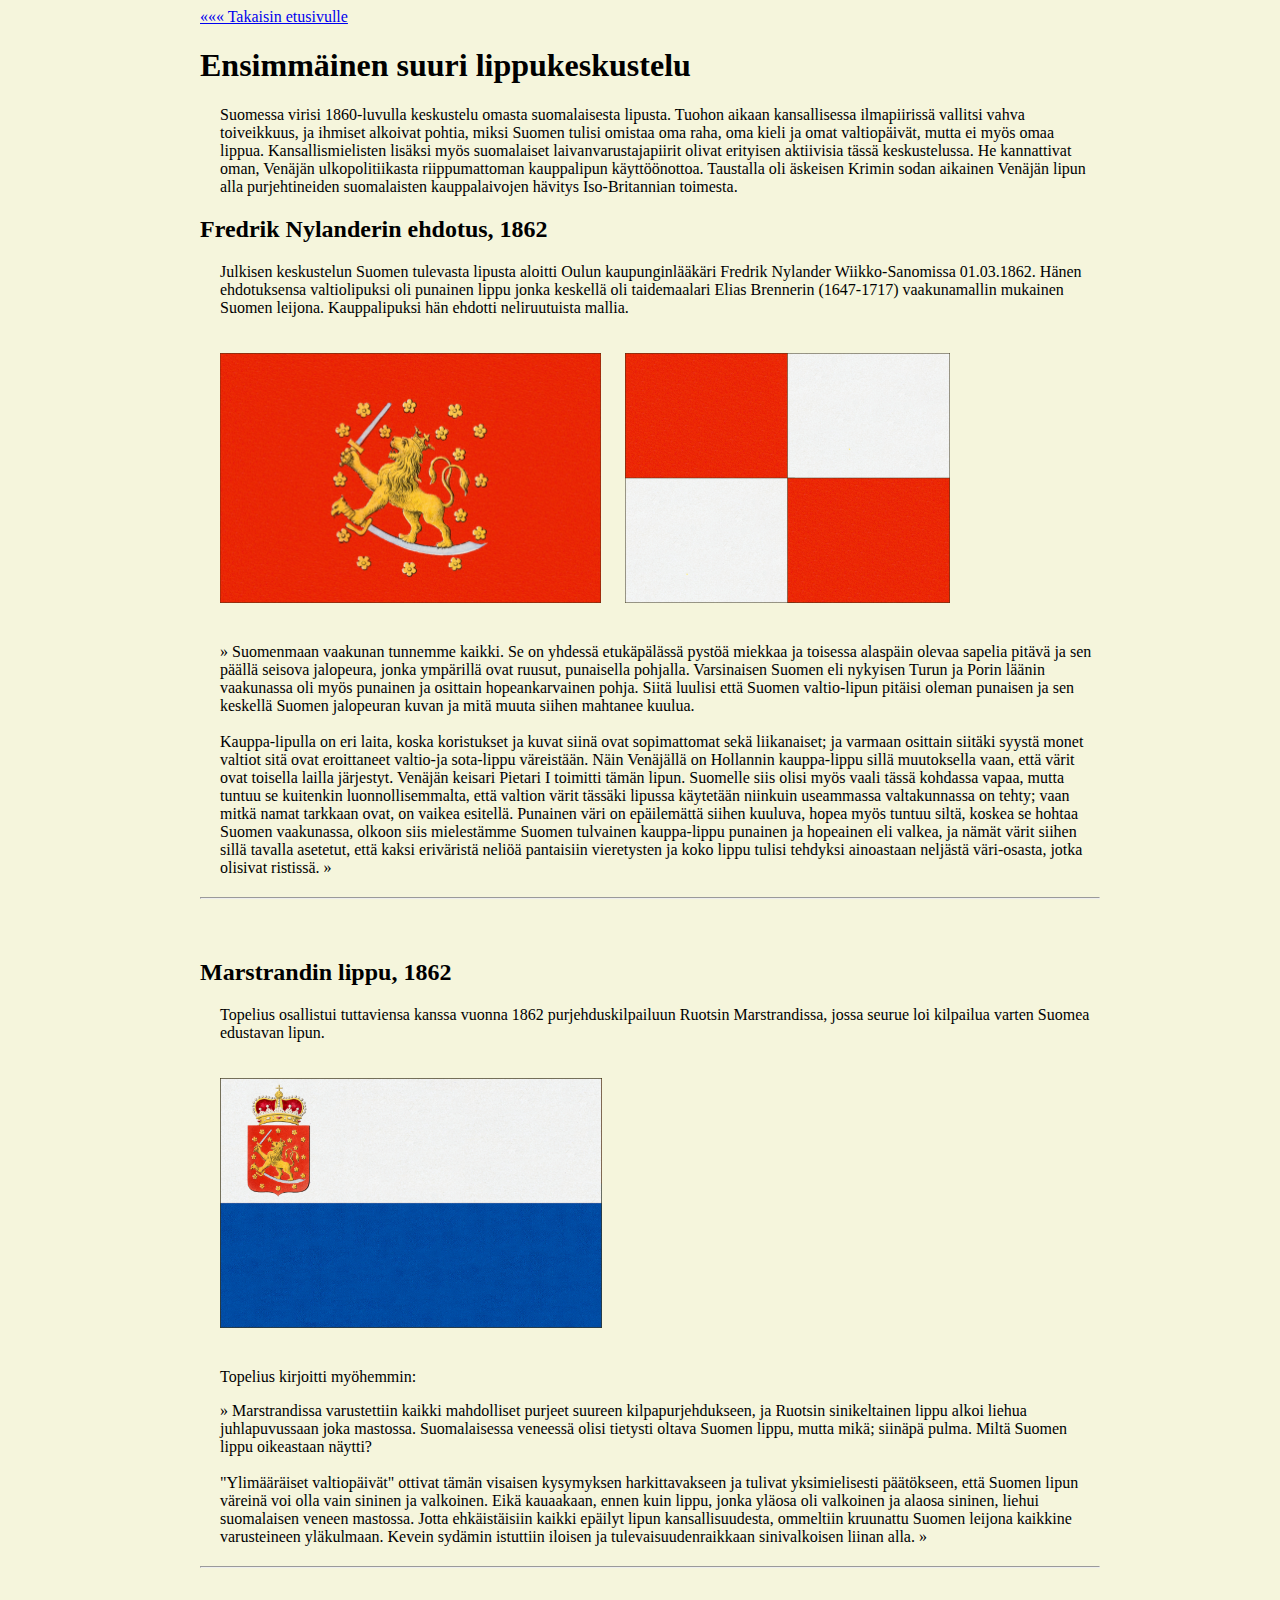
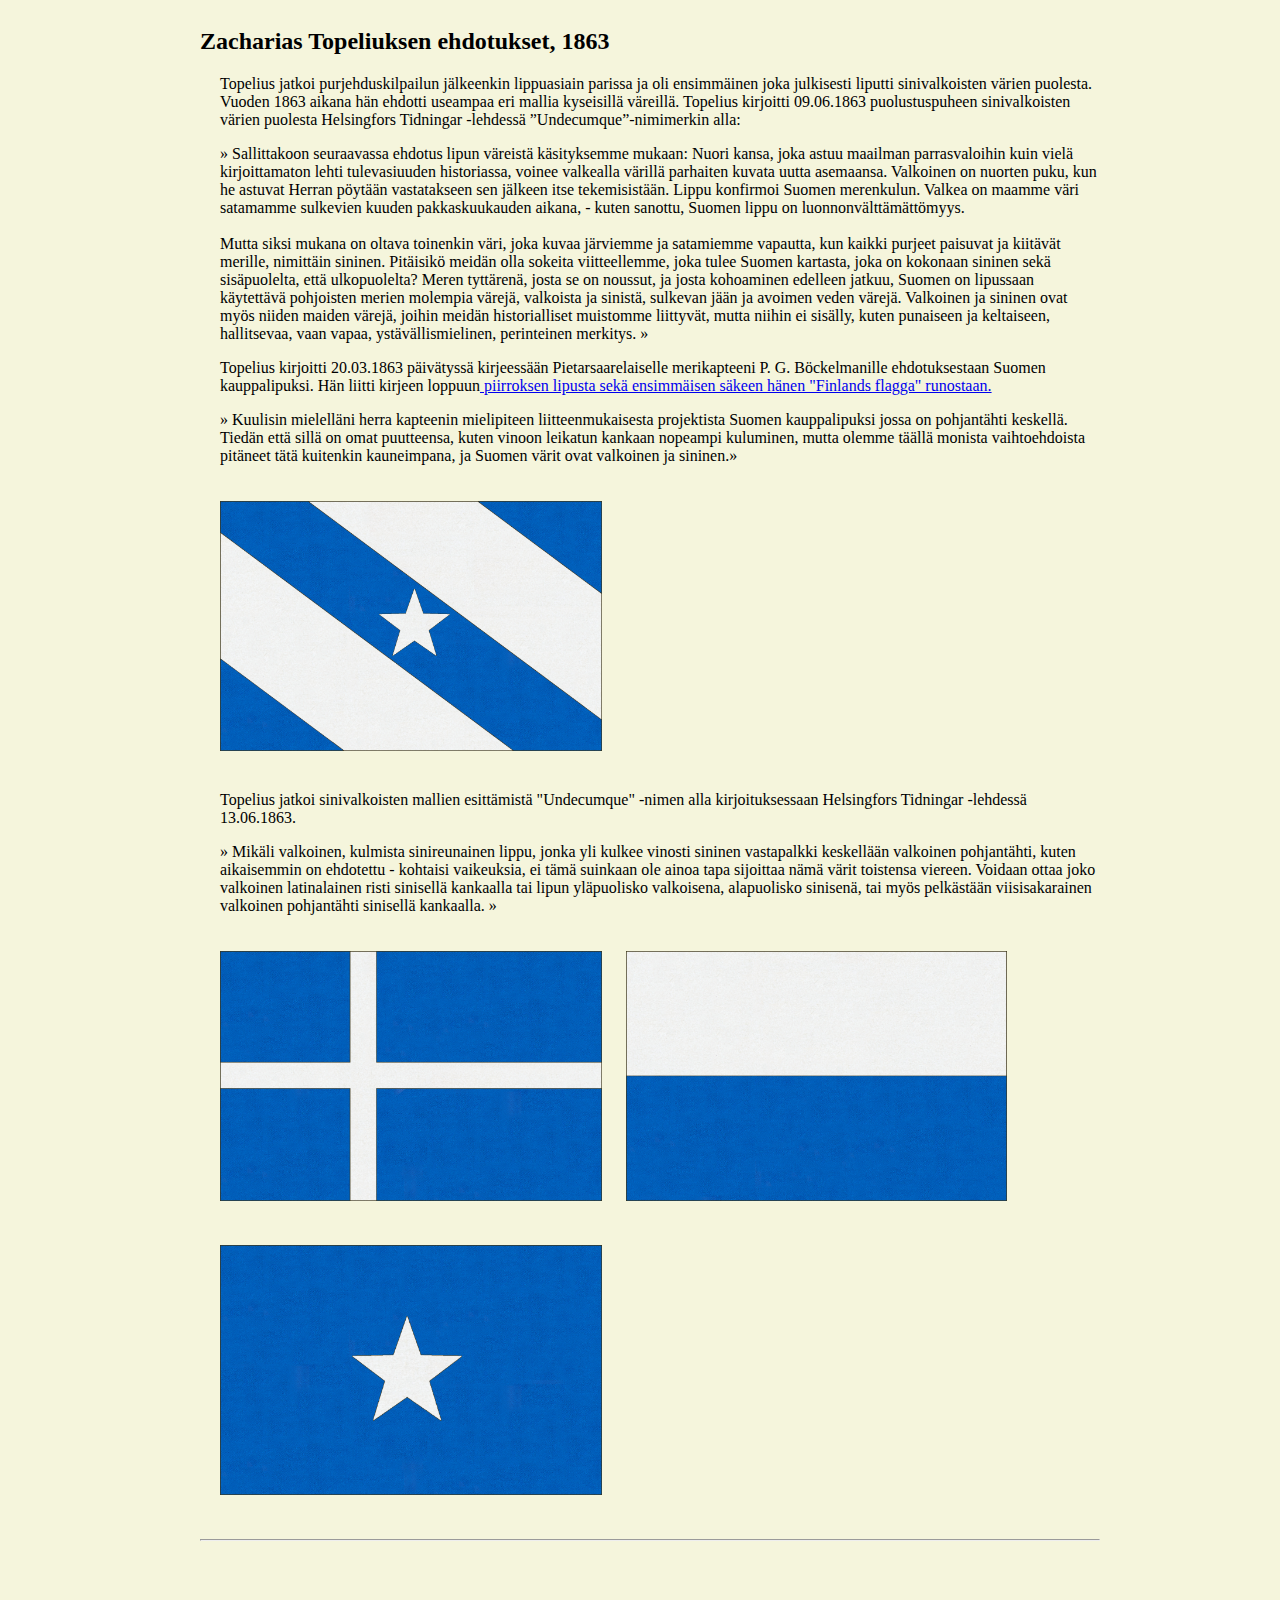
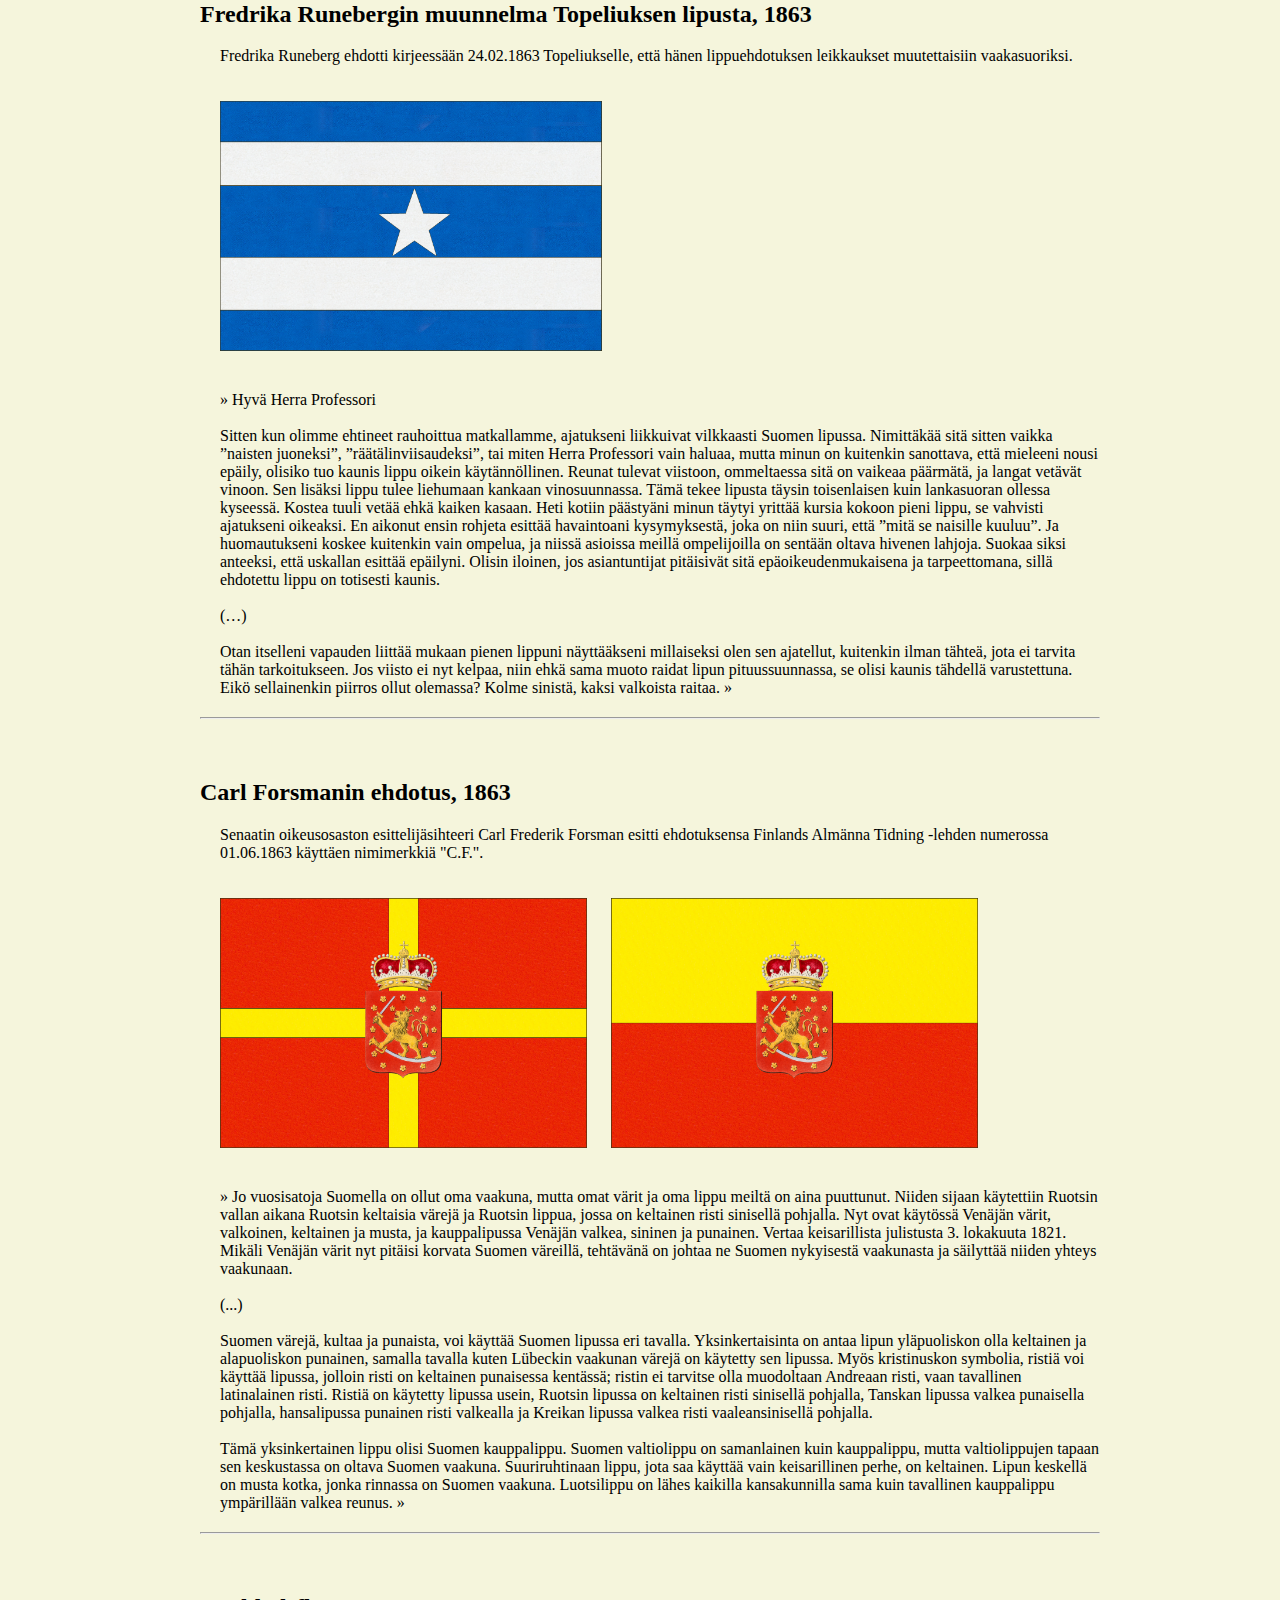
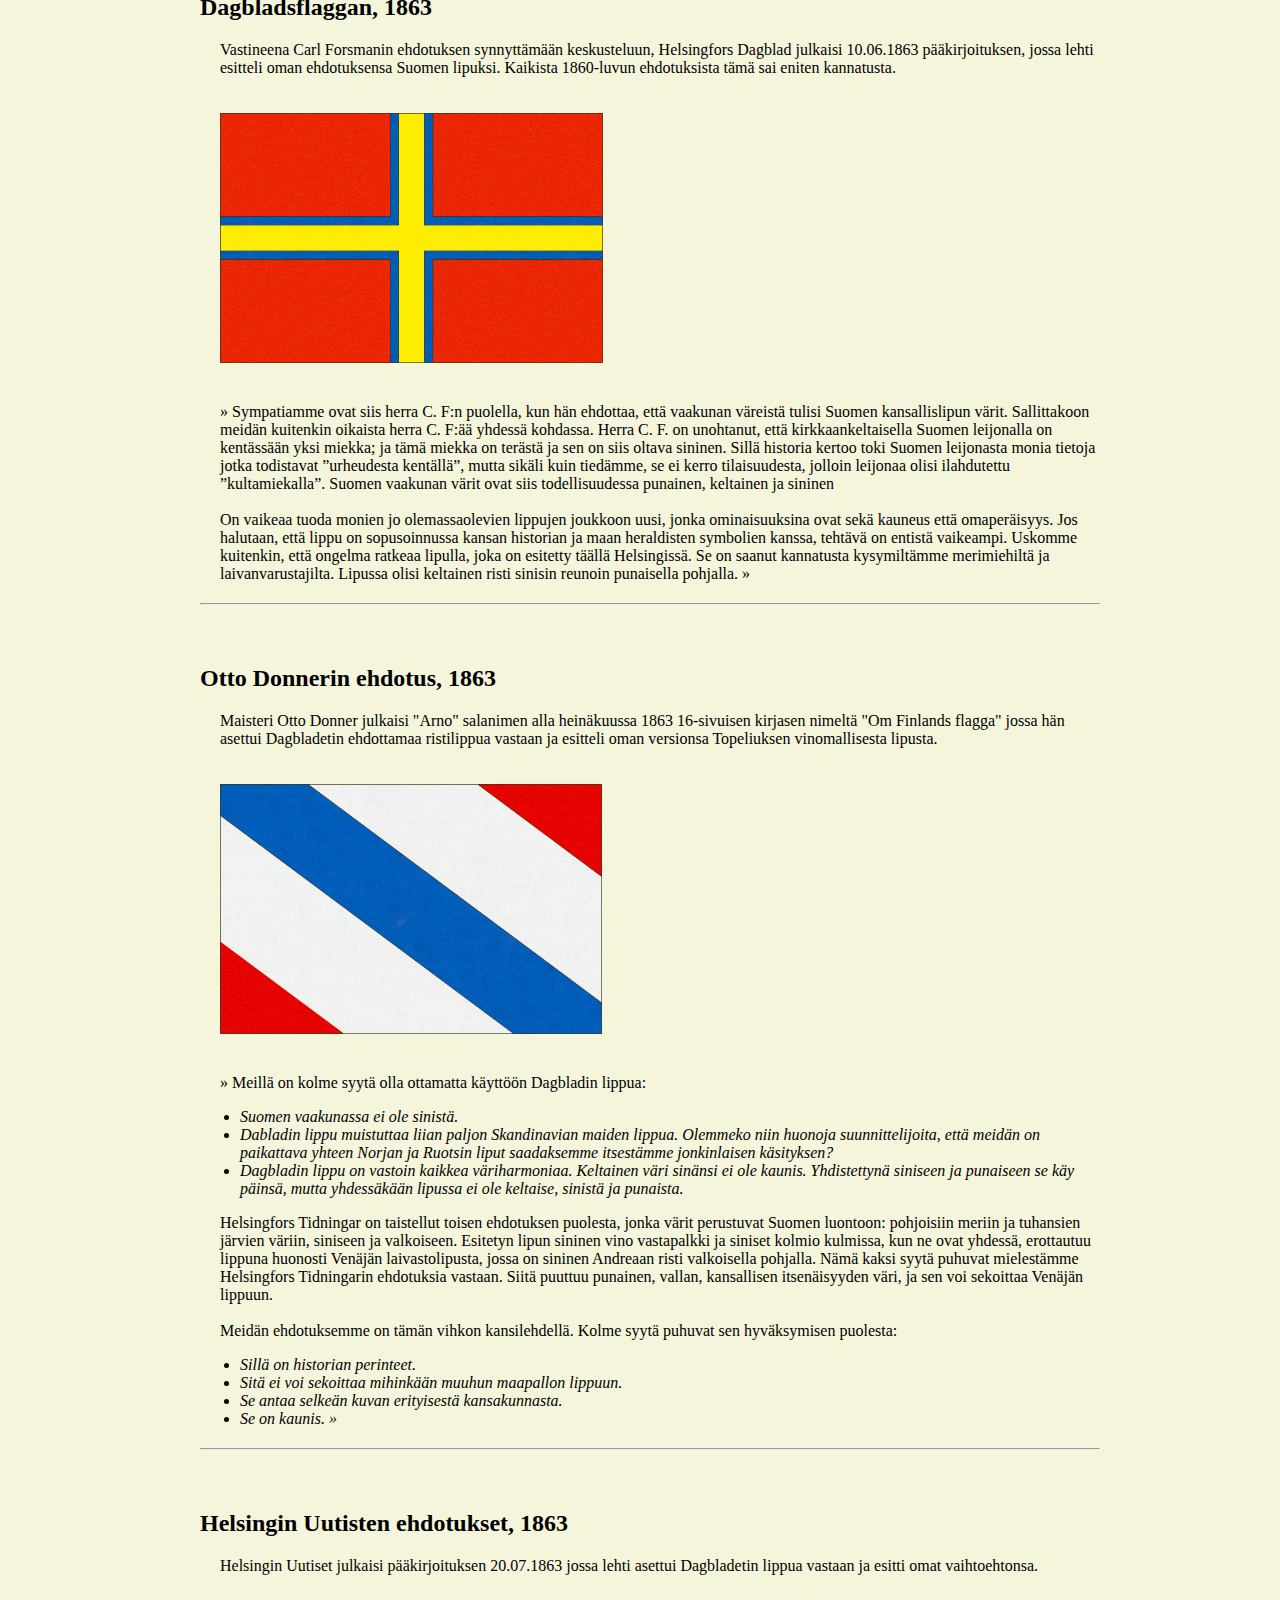
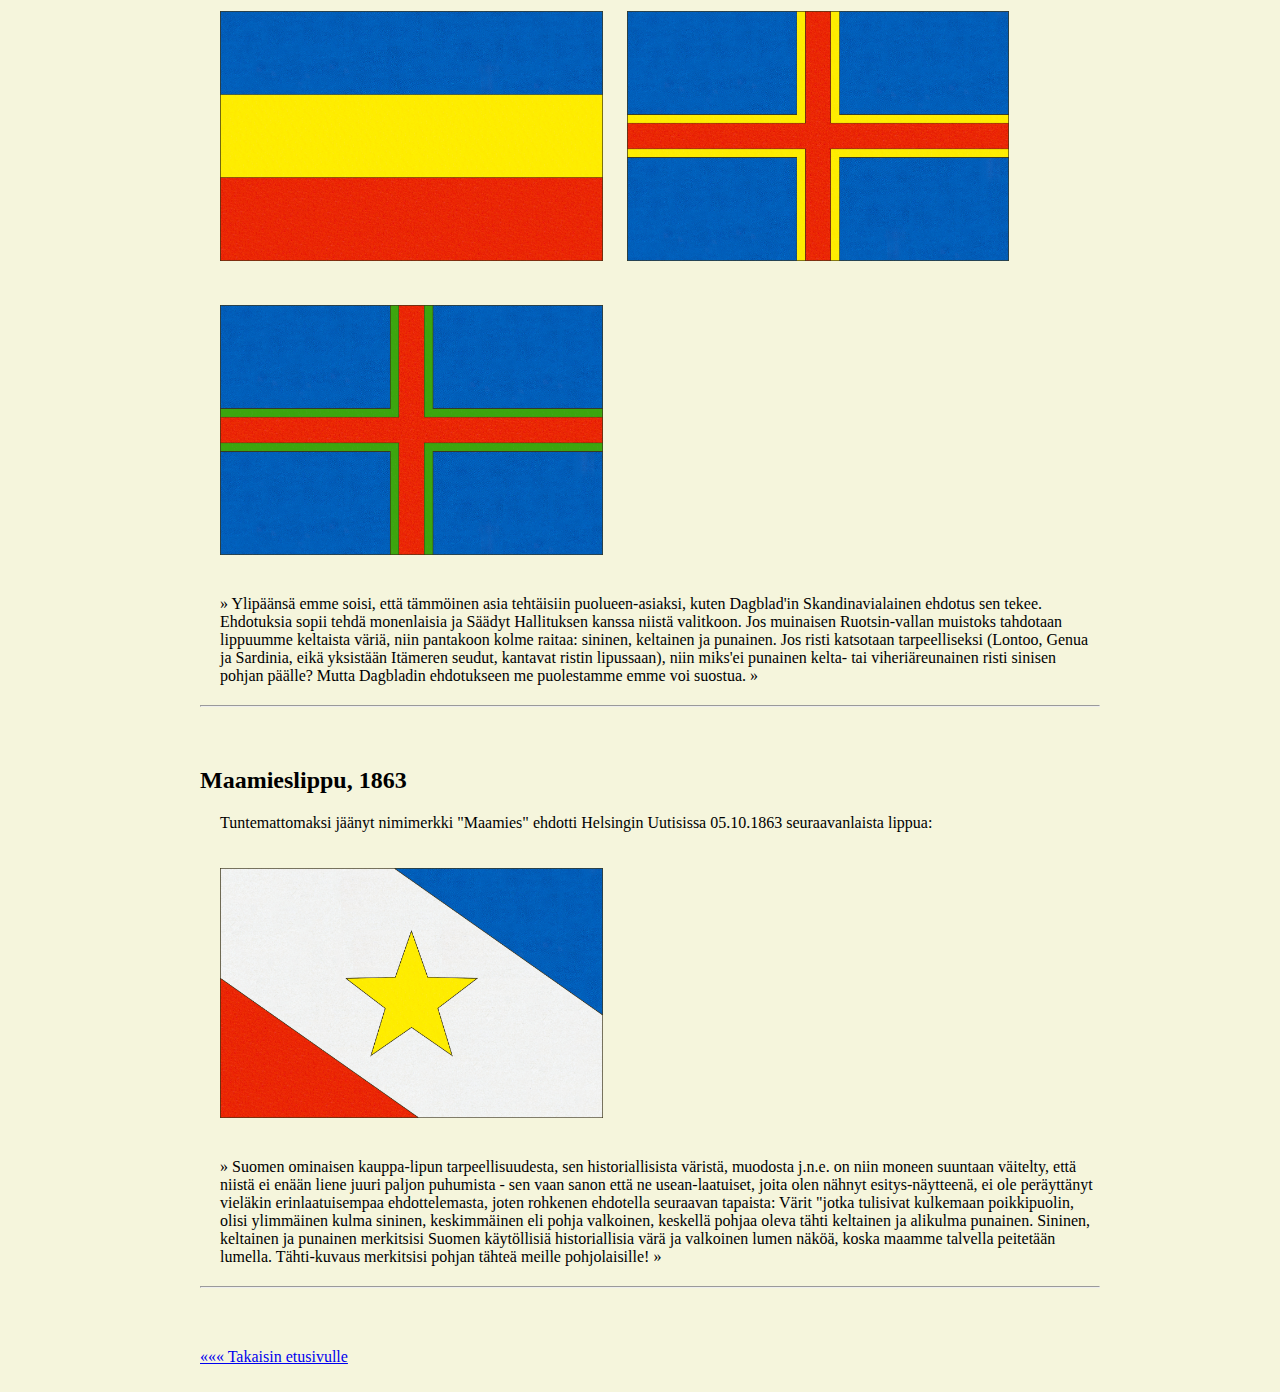
<file: 1860-luku.html>
<!DOCTYPE html>
<html lang="en">
<head>
    <meta charset="UTF-8">
    <title>Ensimmäinen suuri lippukeskustelu</title>
  <link rel="stylesheet" href="css/tyyli.css">


</head>
<body>
<a href="index.html">««« Takaisin etusivulle</a>

<h1>Ensimmäinen suuri lippukeskustelu</h1>

<p>
    Suomessa virisi 1860-luvulla keskustelu omasta suomalaisesta lipusta. Tuohon aikaan kansallisessa ilmapiirissä vallitsi vahva toiveikkuus, ja ihmiset alkoivat pohtia, miksi Suomen tulisi omistaa oma raha, oma kieli ja omat valtiopäivät, mutta ei myös omaa lippua. Kansallismielisten lisäksi myös suomalaiset laivanvarustajapiirit olivat erityisen aktiivisia tässä keskustelussa. He kannattivat oman, Venäjän ulkopolitiikasta riippumattoman kauppalipun käyttöönottoa. Taustalla oli äskeisen Krimin sodan aikainen Venäjän lipun alla purjehtineiden suomalaisten kauppalaivojen hävitys Iso-Britannian toimesta.
</p>

<h2>Fredrik Nylanderin ehdotus, 1862</h2>
<p>
  Julkisen keskustelun Suomen tulevasta lipusta aloitti Oulun kaupunginlääkäri Fredrik Nylander Wiikko-Sanomissa 01.03.1862. Hänen ehdotuksensa valtiolipuksi oli punainen lippu jonka keskellä oli taidemaalari Elias Brennerin (1647-1717) vaakunamallin mukainen Suomen leijona. Kauppalipuksi hän ehdotti neliruutuista mallia.
</p>
  <img src="img/1862_nylander_valtio.jpg" style="height: 250px" alt="Nylander Valtiolippu"> <img src="img/1862_nylander_kauppa.jpg" style="height: 250px" alt="Nylander Kauppalippu">
 <p id="lainaus">
  » Suomenmaan vaakunan tunnemme kaikki. Se on yhdessä etukäpälässä pystöä miekkaa ja toisessa alaspäin olevaa sapelia pitävä ja sen päällä seisova jalopeura, jonka ympärillä ovat ruusut, punaisella pohjalla. Varsinaisen Suomen eli nykyisen Turun ja Porin läänin vaakunassa oli myös punainen ja osittain hopeankarvainen pohja. Siitä luulisi että Suomen valtio-lipun pitäisi oleman punaisen ja sen keskellä Suomen jalopeuran kuvan ja mitä muuta siihen mahtanee kuulua.
    <br><br>
    Kauppa-lipulla on eri laita, koska koristukset ja kuvat siinä ovat sopimattomat sekä liikanaiset; ja varmaan osittain siitäki syystä monet valtiot sitä ovat eroittaneet valtio-ja sota-lippu väreistään. Näin Venäjällä on Hollannin kauppa-lippu sillä muutoksella vaan, että värit ovat toisella lailla järjestyt. Venäjän keisari Pietari I toimitti tämän lipun. Suomelle siis olisi myös vaali tässä kohdassa vapaa, mutta tuntuu se kuitenkin luonnollisemmalta, että valtion värit tässäki lipussa käytetään niinkuin useammassa valtakunnassa on tehty; vaan mitkä namat tarkkaan ovat, on vaikea esitellä. Punainen väri on epäilemättä siihen kuuluva, hopea myös tuntuu siltä, koskea se hohtaa Suomen vaakunassa, olkoon siis mielestämme Suomen tulvainen kauppa-lippu punainen ja hopeainen eli valkea, ja nämät värit siihen sillä tavalla asetetut, että kaksi eriväristä neliöä pantaisiin vieretysten ja koko lippu tulisi tehdyksi ainoastaan neljästä väri-osasta, jotka olisivat ristissä. »
 </p>

<hr>

<h2>Marstrandin lippu, 1862</h2>

<p>
  Topelius osallistui tuttaviensa kanssa vuonna 1862 purjehduskilpailuun Ruotsin Marstrandissa, jossa seurue loi kilpailua varten Suomea edustavan lipun.
</p>

<img src="img/1862_marstrand.jpg" alt="Marstrandin lippu" style="height: 250px;">

<p>Topelius kirjoitti myöhemmin:</p>

<p id="lainaus">
    » Marstrandissa varustettiin kaikki mahdolliset purjeet suureen kilpapurjehdukseen, ja Ruotsin sinikeltainen lippu alkoi liehua juhlapuvussaan joka mastossa. Suomalaisessa veneessä olisi tietysti oltava Suomen lippu, mutta mikä; siinäpä pulma. Miltä Suomen lippu oikeastaan näytti? <br><br> "Ylimääräiset valtiopäivät" ottivat tämän visaisen kysymyksen harkittavakseen ja tulivat yksimielisesti päätökseen, että Suomen lipun väreinä voi olla vain sininen ja valkoinen. Eikä kauaakaan, ennen kuin lippu, jonka yläosa oli valkoinen ja alaosa sininen, liehui suomalaisen veneen mastossa. Jotta ehkäistäisiin kaikki epäilyt lipun kansallisuudesta, ommeltiin kruunattu Suomen leijona kaikkine varusteineen yläkulmaan. Kevein sydämin istuttiin iloisen ja tulevaisuudenraikkaan sinivalkoisen liinan alla. »
</p>

<hr>

<h2>Zacharias Topeliuksen ehdotukset, 1863</h2>

<p>
  Topelius jatkoi purjehduskilpailun jälkeenkin lippuasiain parissa ja oli ensimmäinen joka julkisesti liputti sinivalkoisten värien puolesta. Vuoden 1863 aikana hän ehdotti useampaa eri mallia kyseisillä väreillä. Topelius kirjoitti  09.06.1863 puolustuspuheen sinivalkoisten värien puolesta Helsingfors Tidningar -lehdessä ”Undecumque”-nimimerkin alla:
</p>
<p id="lainaus">
    » Sallittakoon seuraavassa ehdotus lipun väreistä käsityksemme mukaan: Nuori kansa, joka astuu maailman parrasvaloihin kuin vielä kirjoittamaton lehti tulevasiuuden historiassa, voinee valkealla värillä parhaiten kuvata uutta asemaansa. Valkoinen on nuorten puku, kun he astuvat Herran pöytään vastatakseen sen jälkeen itse tekemisistään. Lippu konfirmoi Suomen merenkulun. Valkea on maamme väri satamamme sulkevien kuuden pakkaskuukauden aikana, - kuten sanottu, Suomen lippu on luonnonvälttämättömyys.
    <br><br>
        Mutta siksi mukana on oltava toinenkin väri, joka kuvaa järviemme ja satamiemme vapautta, kun kaikki purjeet paisuvat ja kiitävät merille, nimittäin sininen. Pitäisikö meidän olla sokeita viitteellemme, joka tulee Suomen kartasta, joka on kokonaan sininen sekä sisäpuolelta, että ulkopuolelta? Meren tyttärenä, josta se on noussut, ja josta kohoaminen edelleen jatkuu, Suomen on lipussaan käytettävä pohjoisten merien molempia värejä, valkoista ja sinistä, sulkevan jään ja avoimen veden värejä. Valkoinen ja sininen ovat myös niiden maiden värejä, joihin meidän historialliset muistomme liittyvät, mutta niihin ei sisälly, kuten punaiseen ja keltaiseen, hallitsevaa, vaan vapaa, ystävällismielinen, perinteinen merkitys. »
</p>

<p>
    Topelius kirjoitti 20.03.1863 päivätyssä kirjeessään Pietarsaarelaiselle merikapteeni P. G. Böckelmanille ehdotuksestaan Suomen kauppalipuksi. Hän liitti kirjeen loppuun<a href="https://litteraturbanken.se/f%C3%B6rfattare/Anonym/titlar/TopeliusHundra%C3%A5rsminne/sida/XXXV/faksimil"> piirroksen lipusta sekä ensimmäisen säkeen hänen "Finlands flagga" runostaan. </a>

</p>

<p id="lainaus">
    » Kuulisin mielelläni herra kapteenin mielipiteen liitteenmukaisesta projektista Suomen kauppalipuksi jossa on pohjantähti keskellä. Tiedän että sillä on omat puutteensa, kuten vinoon leikatun kankaan nopeampi kuluminen, mutta olemme täällä monista vaihtoehdoista pitäneet tätä kuitenkin kauneimpana, ja Suomen värit ovat valkoinen ja sininen.»
</p>

<img src="img/1863_topelius_kirje.jpg" alt="Topeliuksen pääehdotus" style="height: 250px;">

<p>Topelius jatkoi sinivalkoisten mallien esittämistä "Undecumque" -nimen alla kirjoituksessaan Helsingfors Tidningar -lehdessä 13.06.1863.</p>

<p id="lainaus">
    » Mikäli valkoinen, kulmista sinireunainen lippu, jonka yli kulkee vinosti sininen vastapalkki keskellään valkoinen pohjantähti, kuten aikaisemmin on ehdotettu - kohtaisi vaikeuksia, ei tämä suinkaan ole ainoa tapa sijoittaa nämä värit toistensa viereen. Voidaan ottaa joko valkoinen latinalainen risti sinisellä kankaalla tai lipun yläpuolisko valkoisena, alapuolisko sinisenä, tai myös pelkästään viisisakarainen valkoinen pohjantähti sinisellä kankaalla. »
</p>

<img src="img/1863_undecumque1.jpg" alt="Undecumque 1" style="height: 250px;"> <img src="img/1863_undecumque2.jpg" alt="Undecumque 2" style="height: 250px;"><img src="img/1863_undecumque3.jpg" alt="Undecumque 3" style="height: 250px;">

<hr>

<h2>Fredrika Runebergin muunnelma Topeliuksen lipusta, 1863</h2>

<p>Fredrika Runeberg ehdotti kirjeessään 24.02.1863 Topeliukselle, että hänen lippuehdotuksen leikkaukset muutettaisiin vaakasuoriksi.
 </p>
  <img src="img/1863_fredrika.jpg" style="height: 250px;">
  <p id="lainaus">
      » Hyvä Herra Professori
    <br><br>
    Sitten kun olimme ehtineet rauhoittua matkallamme, ajatukseni liikkuivat vilkkaasti Suomen lipussa. Nimittäkää sitä sitten vaikka ”naisten juoneksi”, ”räätälinviisaudeksi”, tai miten Herra Professori vain haluaa, mutta minun on kuitenkin sanottava, että mieleeni nousi epäily, olisiko tuo kaunis lippu oikein käytännöllinen. Reunat tulevat viistoon, ommeltaessa sitä on vaikeaa päärmätä, ja langat vetävät vinoon. Sen lisäksi lippu tulee liehumaan kankaan vinosuunnassa. Tämä tekee lipusta täysin toisenlaisen kuin lankasuoran ollessa kyseessä. Kostea tuuli vetää ehkä kaiken kasaan. Heti kotiin päästyäni minun täytyi yrittää kursia kokoon pieni lippu, se vahvisti ajatukseni oikeaksi. En aikonut ensin rohjeta esittää havaintoani kysymyksestä, joka on niin suuri, että ”mitä se naisille kuuluu”. Ja huomautukseni koskee kuitenkin vain ompelua, ja niissä asioissa meillä ompelijoilla on sentään oltava hivenen lahjoja. Suokaa siksi anteeksi, että uskallan esittää epäilyni. Olisin iloinen, jos asiantuntijat pitäisivät sitä epäoikeudenmukaisena ja tarpeettomana, sillä ehdotettu lippu on totisesti kaunis.
    <br><br>
    (…)
    <br><br>
    Otan itselleni vapauden liittää mukaan pienen lippuni näyttääkseni millaiseksi olen sen ajatellut, kuitenkin ilman tähteä, jota ei tarvita tähän tarkoitukseen. Jos viisto ei nyt kelpaa, niin ehkä sama muoto raidat lipun pituussuunnassa, se olisi kaunis tähdellä varustettuna. Eikö sellainenkin piirros ollut olemassa? Kolme sinistä, kaksi valkoista raitaa. »
</p>

<hr>

<h2>Carl Forsmanin ehdotus, 1863</h2>

<p>
    Senaatin oikeusosaston esittelijäsihteeri Carl Frederik Forsman esitti ehdotuksensa Finlands Almänna Tidning -lehden numerossa 01.06.1863 käyttäen nimimerkkiä "C.F.".
 </p>

  <img src="img/1863_forsman1.jpg" alt="Forsman Valtiolippu 1" style="height: 250px;"> <img src="img/1863_forsman2.jpg" alt="Forsman Valtiolippu 2" style="height: 250px;">

 <p id="lainaus">
      » Jo vuosisatoja Suomella on ollut oma vaakuna, mutta omat värit ja oma lippu meiltä on aina puuttunut. Niiden sijaan käytettiin Ruotsin vallan aikana Ruotsin keltaisia värejä ja Ruotsin lippua, jossa on keltainen risti sinisellä pohjalla. Nyt  ovat käytössä Venäjän värit, valkoinen, keltainen ja musta,  ja kauppalipussa Venäjän valkea, sininen ja punainen. Vertaa keisarillista julistusta 3. lokakuuta 1821. Mikäli Venäjän värit nyt pitäisi korvata Suomen väreillä, tehtävänä on johtaa ne Suomen nykyisestä vaakunasta ja säilyttää niiden yhteys vaakunaan.
    <br><br>
    (...)
    <br><br>
    Suomen värejä, kultaa ja punaista, voi käyttää Suomen lipussa eri tavalla. Yksinkertaisinta on antaa lipun yläpuoliskon olla keltainen ja alapuoliskon punainen, samalla tavalla kuten Lübeckin vaakunan värejä on käytetty sen lipussa. Myös kristinuskon symbolia, ristiä voi käyttää lipussa, jolloin risti on keltainen punaisessa kentässä; ristin ei tarvitse olla muodoltaan Andreaan risti, vaan tavallinen latinalainen risti. Ristiä on käytetty lipussa usein, Ruotsin lipussa on keltainen risti sinisellä pohjalla, Tanskan lipussa valkea punaisella pohjalla, hansalipussa punainen risti valkealla ja Kreikan lipussa valkea risti vaaleansinisellä pohjalla.
    <br><br>
    Tämä yksinkertainen lippu olisi Suomen kauppalippu. Suomen valtiolippu on samanlainen kuin kauppalippu, mutta valtiolippujen tapaan sen keskustassa on oltava Suomen vaakuna. Suuriruhtinaan lippu, jota saa käyttää vain keisarillinen perhe, on keltainen. Lipun keskellä on musta kotka, jonka rinnassa on Suomen vaakuna. Luotsilippu on lähes kaikilla kansakunnilla sama kuin tavallinen kauppalippu ympärillään valkea reunus. »
 </p>

<hr>

<h2>Dagbladsflaggan, 1863</h2>

<p>
    Vastineena Carl Forsmanin ehdotuksen synnyttämään keskusteluun, Helsingfors Dagblad julkaisi 10.06.1863 pääkirjoituksen, jossa lehti esitteli oman ehdotuksensa Suomen lipuksi. Kaikista 1860-luvun ehdotuksista tämä sai eniten kannatusta.
</p>

  <img src="img/1863_dagbladet.jpg" alt="Dagbladsflaggan" style="height: 250px;">

  <p id="lainaus">
          » Sympatiamme ovat siis herra C. F:n puolella, kun hän ehdottaa, että vaakunan väreistä tulisi Suomen kansallislipun värit. Sallittakoon meidän kuitenkin oikaista herra C. F:ää yhdessä kohdassa. Herra C. F. on unohtanut, että kirkkaankeltaisella Suomen leijonalla on kentässään yksi miekka; ja tämä miekka on terästä ja sen on siis oltava sininen. Sillä historia kertoo toki Suomen leijonasta monia tietoja jotka todistavat ”urheudesta kentällä”, mutta sikäli kuin tiedämme, se ei kerro tilaisuudesta, jolloin leijonaa olisi ilahdutettu ”kultamiekalla”. Suomen vaakunan värit ovat siis todellisuudessa punainen, keltainen ja sininen
          <br><br>
          On vaikeaa tuoda monien jo olemassaolevien lippujen joukkoon uusi, jonka ominaisuuksina ovat sekä kauneus että omaperäisyys. Jos halutaan, että lippu on sopusoinnussa kansan historian ja maan heraldisten symbolien kanssa, tehtävä on entistä vaikeampi. Uskomme kuitenkin, että ongelma ratkeaa lipulla, joka on esitetty täällä Helsingissä. Se on saanut kannatusta kysymiltämme merimiehiltä ja laivanvarustajilta. Lipussa olisi keltainen risti sinisin reunoin punaisella pohjalla. »
  </p>

<hr>

<h2>Otto Donnerin ehdotus, 1863</h2>
<p>
    Maisteri Otto Donner julkaisi "Arno" salanimen alla heinäkuussa 1863 16-sivuisen kirjasen nimeltä "Om Finlands flagga" jossa hän asettui Dagbladetin ehdottamaa ristilippua vastaan ja esitteli oman versionsa Topeliuksen vinomallisesta lipusta.
</p>

<img src="img/1863_donner.jpg" style="height: 250px;" alt="Otto Donnerin lippuehdotus">

<p id="lainaus">
        » Meillä on kolme syytä olla ottamatta käyttöön Dagbladin lippua:
</p>
    <i>
        <ul id="otto">
            <li>Suomen vaakunassa ei ole sinistä.</li>
            <li>Dabladin lippu muistuttaa liian paljon Skandinavian maiden lippua. Olemmeko niin huonoja suunnittelijoita, että meidän on paikattava yhteen Norjan ja Ruotsin liput saadaksemme itsestämme jonkinlaisen käsityksen?</li>
            <li>Dagbladin lippu on vastoin kaikkea väriharmoniaa. Keltainen väri sinänsi ei ole kaunis. Yhdistettynä siniseen ja punaiseen se käy päinsä, mutta yhdessäkään lipussa ei ole keltaise, sinistä ja punaista.</li>
        </ul>
    </i>

<p id="lainaus">
        Helsingfors Tidningar on taistellut toisen ehdotuksen puolesta, jonka värit perustuvat Suomen luontoon: pohjoisiin meriin ja tuhansien järvien väriin, siniseen ja valkoiseen. Esitetyn lipun sininen vino vastapalkki ja siniset kolmio kulmissa, kun ne ovat yhdessä, erottautuu lippuna huonosti Venäjän laivastolipusta, jossa on sininen Andreaan risti valkoisella pohjalla. Nämä kaksi syytä puhuvat mielestämme Helsingfors Tidningarin ehdotuksia vastaan. Siitä puuttuu punainen, vallan, kansallisen itsenäisyyden väri, ja sen voi sekoittaa Venäjän lippuun.
        <br><br>
        Meidän ehdotuksemme on tämän vihkon kansilehdellä. Kolme syytä puhuvat sen hyväksymisen puolesta:
</p>

<p>
    <i>
        <ul id="otto">
            <li>Sillä on historian perinteet.</li>
            <li>Sitä ei voi sekoittaa mihinkään muuhun maapallon lippuun.</li>
            <li>Se antaa selkeän kuvan erityisestä kansakunnasta.</li>
            <li>Se on kaunis. »</li>
        </ul>
    </i>
</p>

<hr>

<h2>Helsingin Uutisten ehdotukset, 1863</h2>

<p>
    Helsingin Uutiset julkaisi pääkirjoituksen 20.07.1863 jossa lehti asettui Dagbladetin lippua vastaan ja esitti omat vaihtoehtonsa.
</p>

<img src="img/1863_helsingin_uutiset_1.jpg" style="height: 250px"> <img src="img/1863_helsingin_uutiset_2.jpg" style="height: 250px"> <img src="img/1863_helsingin_uutiset_3.jpg" style="height: 250px">

<p id="lainaus">
    » Ylipäänsä emme soisi, että tämmöinen asia tehtäisiin puolueen-asiaksi, kuten Dagblad'in Skandinavialainen ehdotus sen tekee. Ehdotuksia sopii tehdä monenlaisia ja Säädyt Hallituksen kanssa niistä valitkoon. Jos muinaisen Ruotsin-vallan muistoks tahdotaan lippuumme keltaista väriä, niin pantakoon kolme raitaa: sininen, keltainen ja punainen. Jos risti katsotaan tarpeelliseksi (Lontoo, Genua ja Sardinia, eikä yksistään Itämeren seudut, kantavat ristin lipussaan), niin miks'ei punainen kelta- tai viheriäreunainen risti sinisen pohjan päälle? Mutta Dagbladin ehdotukseen me puolestamme emme voi suostua. »
</p>

<hr>

<h2>Maamieslippu, 1863</h2>

<p>
    Tuntemattomaksi jäänyt nimimerkki "Maamies" ehdotti Helsingin Uutisissa 05.10.1863 seuraavanlaista lippua:
</p>

<img src="img/1863_maamies.jpg" style="height: 250px">

<p id="lainaus">
    » Suomen ominaisen kauppa-lipun tarpeellisuudesta, sen historiallisista väristä, muodosta j.n.e. on niin moneen suuntaan väitelty, että niistä ei enään liene juuri paljon puhumista - sen vaan sanon että ne usean-laatuiset, joita olen nähnyt esitys-näytteenä, ei ole peräyttänyt vieläkin erinlaatuisempaa ehdottelemasta, joten rohkenen ehdotella seuraavan tapaista: Värit "jotka tulisivat kulkemaan poikkipuolin, olisi ylimmäinen kulma sininen, keskimmäinen eli pohja valkoinen, keskellä pohjaa oleva tähti keltainen ja alikulma punainen. Sininen, keltainen ja punainen merkitsisi Suomen käytöllisiä historiallisia värä ja valkoinen lumen näköä, koska maamme talvella peitetään lumella. Tähti-kuvaus merkitsisi pohjan tähteä meille pohjolaisille! »
</p>
<hr>
<a href="index.html">««« Takaisin etusivulle</a>

<br><br>

</body>
</html>
</file>
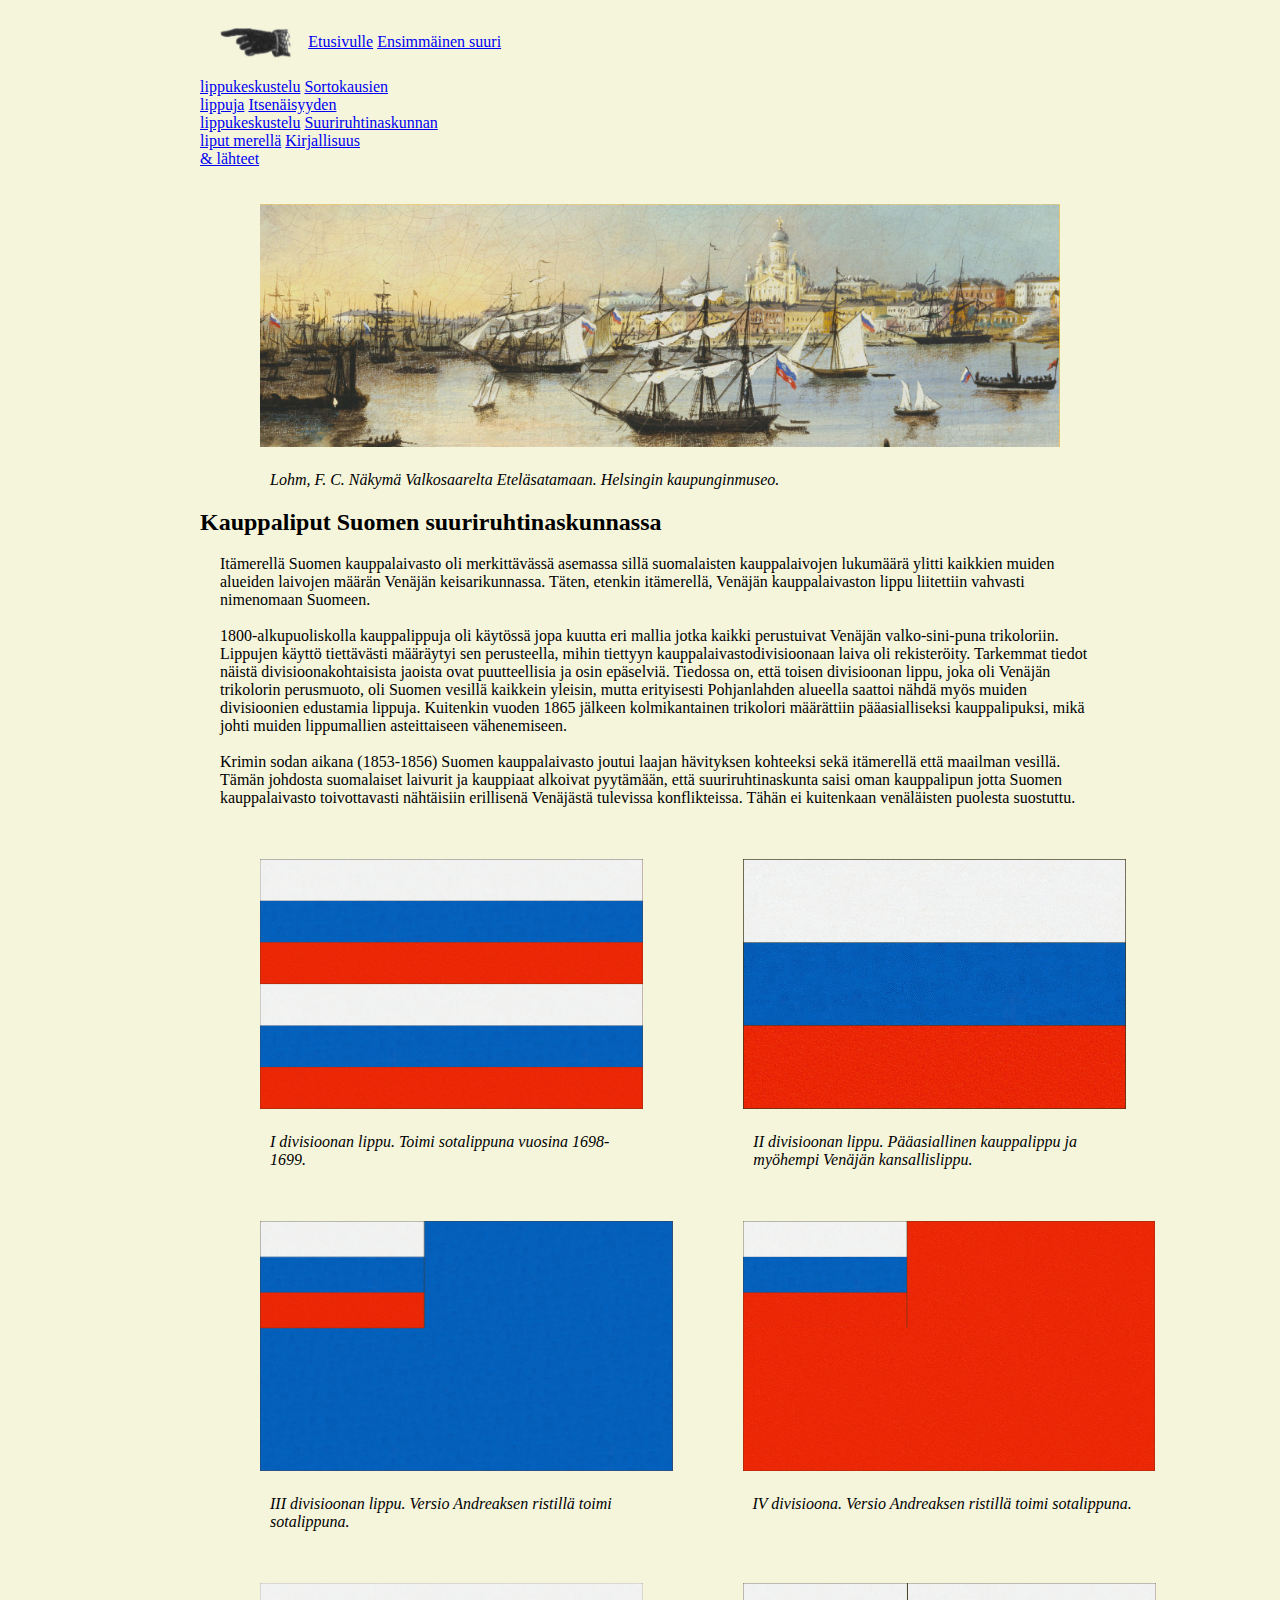
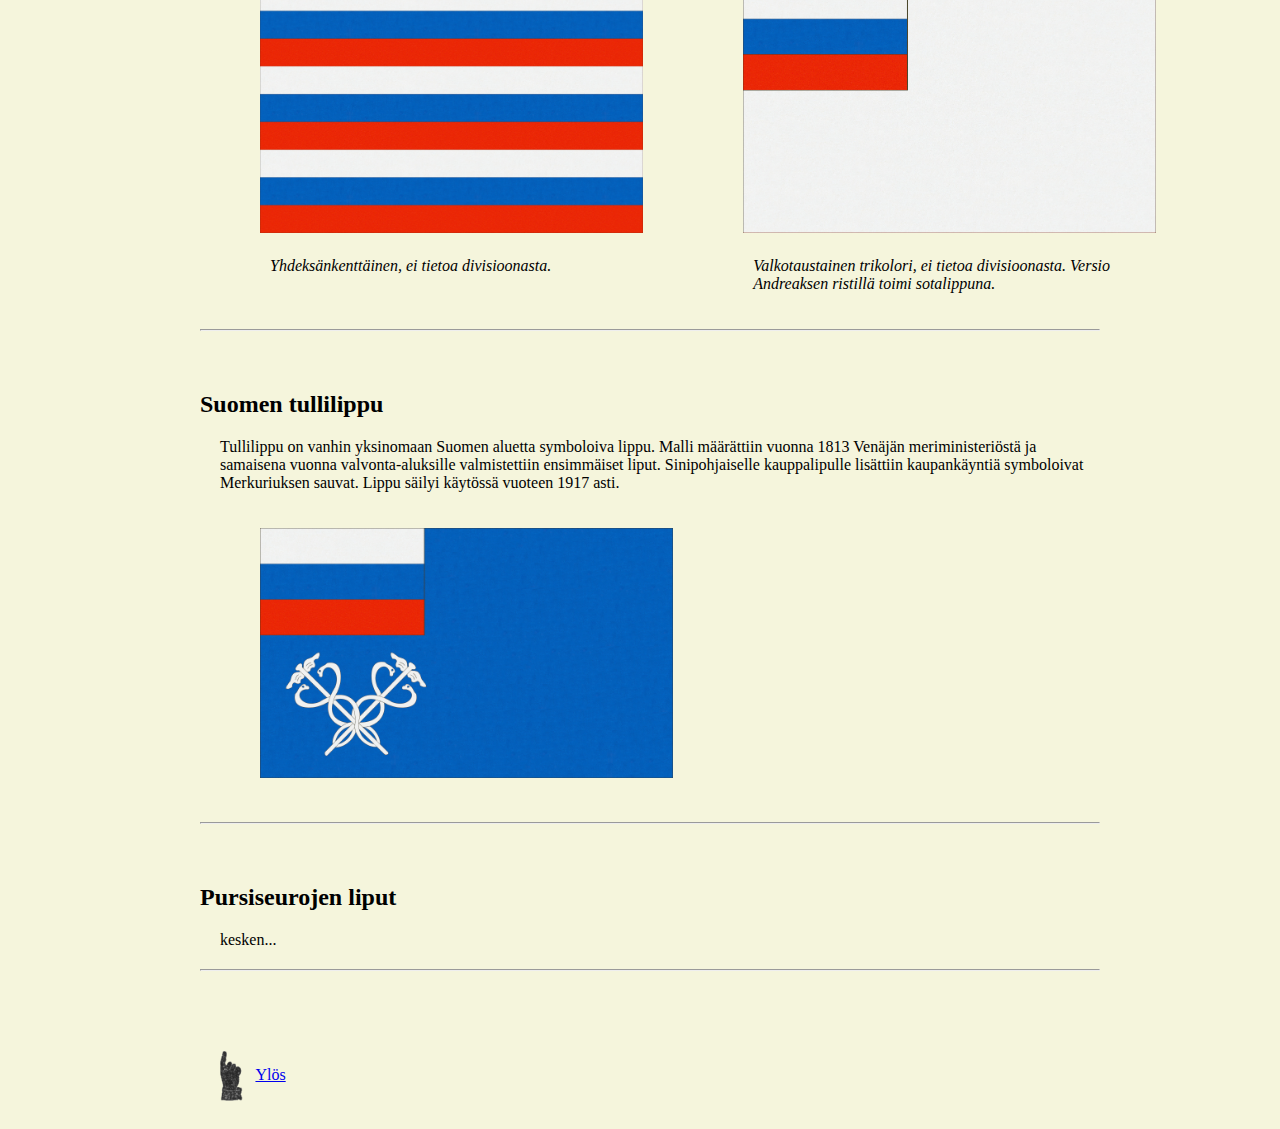
<file: kauppaliput.html>
<!DOCTYPE html>
<html lang="en">
<head>
    <meta charset="UTF-8">
    <title>Liput merellä</title>
  <link rel="stylesheet" href="css/tyyli.css">
    <link rel="icon" href="muut/ikoni.ico" type="image/x-icon">
</head>

<body>

<nav id="topsivu" class="palkki">
    <div class="topnav">
        <a class="active" href="index.html"><img src="muut/sormi.jpg" style="height: 30px; vertical-align: middle;" alt="sormi">Etusivulle</a>
        <a href="1860-luku.html">Ensimmäinen suuri <br> lippukeskustelu</a>
        <a href="sortokaudet.html">Sortokausien <br> lippuja</a>
        <a href="itsenaisyys.html">Itsenäisyyden <br> lippukeskustelu</a>
        <a href="kauppaliput.html">Suuriruhtinaskunnan <br> liput merellä</a>
        <a href="lahde.html">Kirjallisuus <br> & lähteet</a>
    </div>
</nav>

<figure>
    <img src="muut/etelasatama.jpg" style="width: 800px" alt="postikortti sortokausi">
    <figcaption style="font-style: italic; margin-left: 30px">
        Lohm, F. C. Näkymä Valkosaarelta Eteläsatamaan. Helsingin kaupunginmuseo.
    </figcaption>
</figure>

<section>
    <h2>Kauppaliput Suomen suuriruhtinaskunnassa</h2>
    <p>
        Itämerellä Suomen kauppalaivasto oli merkittävässä asemassa sillä suomalaisten kauppalaivojen lukumäärä ylitti
        kaikkien muiden alueiden laivojen määrän Venäjän keisarikunnassa. Täten, etenkin itämerellä, Venäjän
        kauppalaivaston lippu liitettiin vahvasti nimenomaan Suomeen. <br><br> 1800-alkupuoliskolla kauppalippuja oli
        käytössä jopa kuutta eri mallia jotka kaikki perustuivat Venäjän valko-sini-puna trikoloriin. Lippujen käyttö
        tiettävästi määräytyi sen perusteella, mihin tiettyyn kauppalaivastodivisioonaan laiva oli rekisteröity.
        Tarkemmat tiedot näistä divisioonakohtaisista jaoista ovat puutteellisia ja osin epäselviä. Tiedossa on,
        että toisen divisioonan lippu, joka oli Venäjän trikolorin perusmuoto, oli Suomen vesillä kaikkein yleisin,
        mutta erityisesti Pohjanlahden alueella saattoi nähdä myös muiden divisioonien edustamia lippuja. Kuitenkin
        vuoden 1865 jälkeen kolmikantainen trikolori määrättiin pääasialliseksi kauppalipuksi, mikä johti muiden
        lippumallien asteittaiseen vähenemiseen. <br><br> Krimin sodan aikana (1853-1856) Suomen kauppalaivasto joutui
        laajan hävityksen kohteeksi sekä itämerellä että maailman vesillä. Tämän johdosta suomalaiset laivurit ja
        kauppiaat alkoivat pyytämään, että suuriruhtinaskunta saisi oman kauppalipun jotta Suomen kauppalaivasto
        toivottavasti nähtäisiin erillisenä Venäjästä tulevissa konflikteissa. Tähän ei kuitenkaan venäläisten puolesta
        suostuttu.
    </p>


    <div style="display: flex">
        <figure>
            <img src="img/kauppalippu-6.jpg" style="height: 250px" alt="6">
            <figcaption class="kuvateksti">I divisioonan lippu. Toimi sotalippuna vuosina 1698-1699. </figcaption>
        </figure>

        <figure>
            <img src="img/kauppalippu-3.jpg" style="height: 250px" alt="3">
            <figcaption class="kuvateksti">II divisioonan lippu. Pääasiallinen kauppalippu ja myöhempi Venäjän kansallislippu.</figcaption>
        </figure>
    </div>

    <div style="display: flex">

        <figure>
            <img src="img/kauppalippu-sini.jpg" style="height: 250px" alt="sini">
            <figcaption class="kuvateksti">III divisioonan lippu. Versio Andreaksen ristillä toimi sotalippuna.</figcaption>
        </figure>

        <figure style="margin-left: 10px">
            <img src="img/kauppalippu-puna.jpg" style="height: 250px" alt="puna">
            <figcaption class="kuvateksti">IV divisioona. Versio Andreaksen ristillä toimi sotalippuna.</figcaption>
        </figure>
    </div>

    <div style="display: flex">
        <figure>
            <img src="img/kauppalippu-9.jpg" style="height: 250px" alt="9">
            <figcaption class="kuvateksti">Yhdeksänkenttäinen, ei tietoa divisioonasta. </figcaption>
        </figure>

        <figure>
            <img src="img/kauppalippu-valko.jpg" style="height: 250px" alt="valko">
            <figcaption class="kuvateksti">Valkotaustainen trikolori, ei tietoa divisioonasta. Versio Andreaksen ristillä toimi sotalippuna. </figcaption>
        </figure>
    </div>
</section>

<hr>

<section>

    <h2>Suomen tullilippu</h2>

    <p>
        Tullilippu on vanhin yksinomaan Suomen aluetta symboloiva lippu. Malli määrättiin vuonna 1813 Venäjän
        meriministeriöstä ja samaisena vuonna valvonta-aluksille valmistettiin ensimmäiset liput. Sinipohjaiselle
        kauppalipulle lisättiin kaupankäyntiä symboloivat Merkuriuksen sauvat. Lippu säilyi käytössä vuoteen 1917 asti.
    </p>

    <figure>
        <img src="img/tullilippu.jpg" style="height: 250px" alt="Tulli">
    </figure>

</section>

<hr>

 <section>
     <h2 id="#3">Pursiseurojen liput</h2>
     <p>kesken...</p>
 </section>

<hr>

<a href="#topsivu"><img src="muut/sormi2.png" style="height: 50px; vertical-align: middle" alt="sormiylos">Ylös</a>

</body>
</html>
</file>
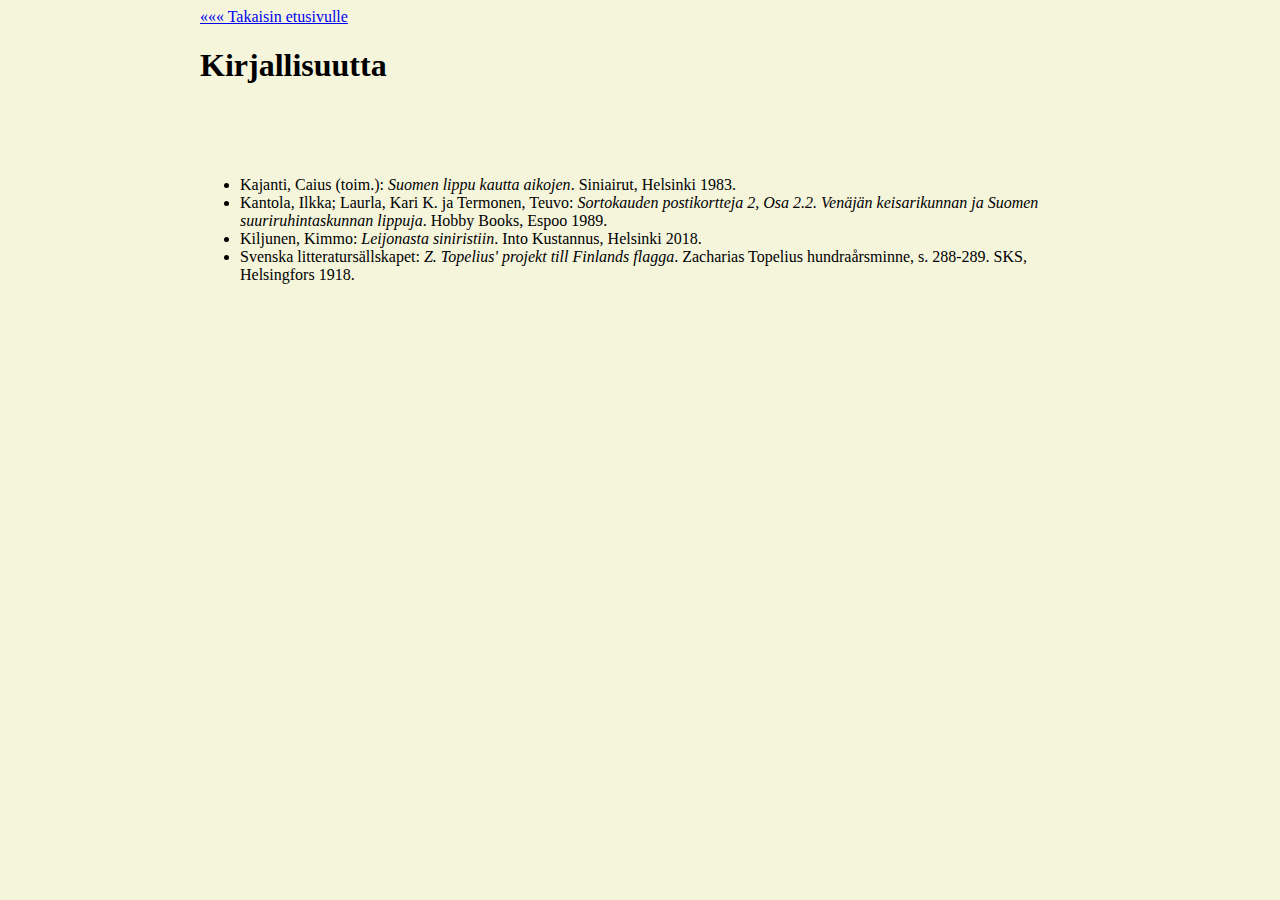
<file: Kirjallisuutta.html>
<!DOCTYPE html>
<html lang="en">
<head>
    <meta charset="UTF-8">
    <title>Kirjallisuutta </title>
    <link rel="stylesheet" href="css/tyyli.css">
    <a href="index.html">««« Takaisin etusivulle</a>
    <h1>Kirjallisuutta</h1>

    <br><br><br>

<ul>
    <li>Kajanti, Caius (toim.): <i>Suomen lippu kautta aikojen</i>. Siniairut, Helsinki 1983.</li>
    <li>Kantola, Ilkka; Laurla, Kari K. ja Termonen, Teuvo: <i>Sortokauden postikortteja 2, Osa 2.2.
        Venäjän keisarikunnan ja Suomen suuriruhintaskunnan lippuja</i>. Hobby Books, Espoo 1989.</li>
    <li>Kiljunen, Kimmo: <i>Leijonasta siniristiin</i>. Into Kustannus, Helsinki 2018.</li>
    <li>Svenska litteratursällskapet: <i>Z. Topelius' projekt till Finlands flagga</i>.
        Zacharias Topelius hundraårsminne, s. 288-289. SKS, Helsingfors 1918.</li>
</ul>


</head>
<body>

</body>
</html>
</file>
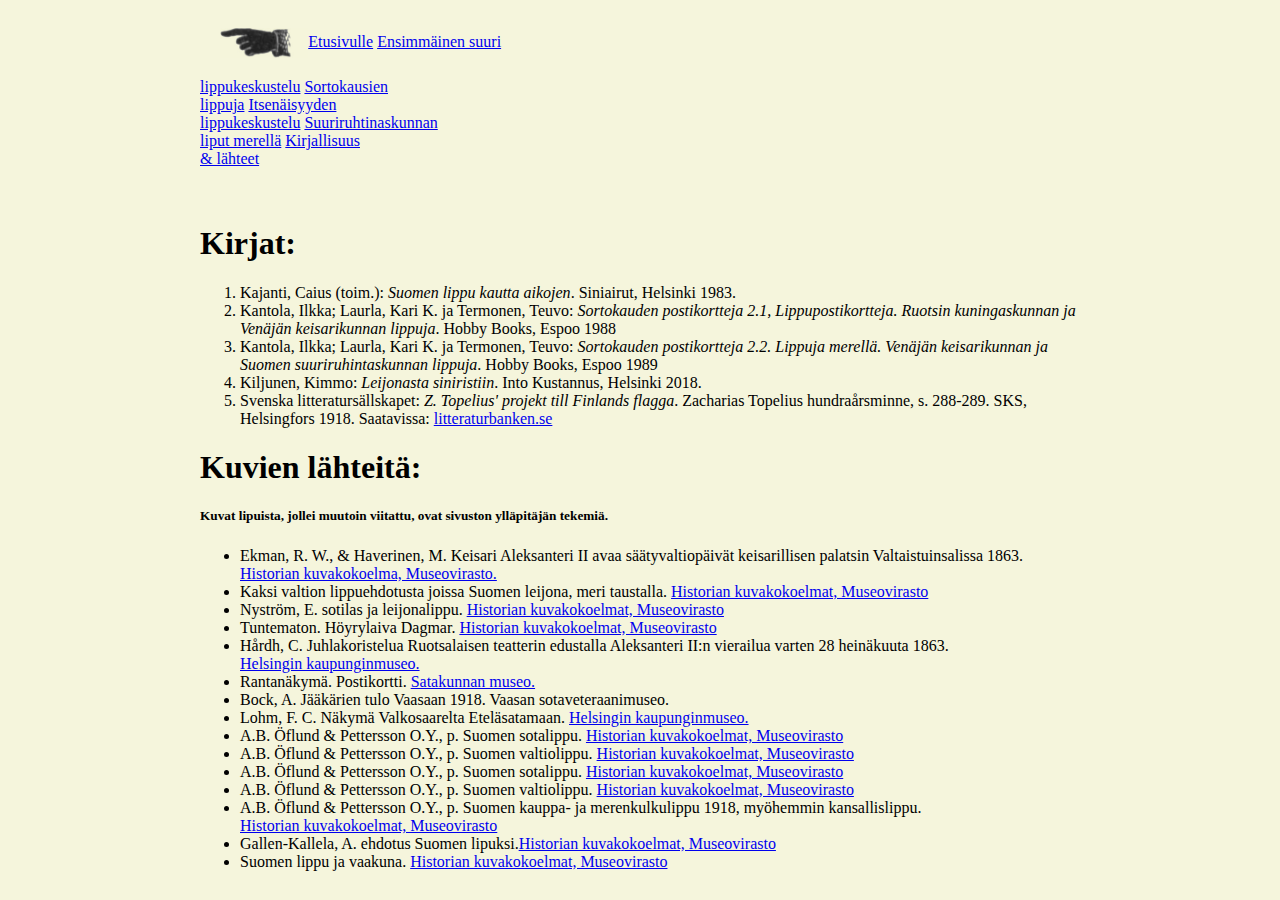
<file: lahde.html>
<!DOCTYPE html>
<html lang="en">
<head>
    <meta charset="UTF-8">
    <link rel="stylesheet" href="css/tyyli.css">
    <title>Kirjallisuutta </title>
    <link rel="icon" href="muut/ikoni.ico" type="image/x-icon">
</head>

<body>

<nav class="palkki">
    <div class="topnav">
        <a class="active" href="index.html"><img src="muut/sormi.jpg" style="height: 30px; vertical-align: middle;" alt="sormi">Etusivulle</a>
        <a href="1860-luku.html">Ensimmäinen suuri <br> lippukeskustelu</a>
        <a href="sortokaudet.html">Sortokausien <br> lippuja</a>
        <a href="itsenaisyys.html">Itsenäisyyden <br> lippukeskustelu</a>
        <a href="kauppaliput.html">Suuriruhtinaskunnan <br> liput merellä</a>
        <a href="lahde.html">Kirjallisuus <br> & lähteet</a>
    </div>
</nav>

<br><br>

    <h1>Kirjat:</h1>
        <ol id="kirjalahde">
            <li>
                Kajanti, Caius (toim.): <i>Suomen lippu kautta aikojen</i>. Siniairut, Helsinki 1983.
            </li>
            <li>
                Kantola, Ilkka; Laurla, Kari K. ja Termonen, Teuvo: <i>Sortokauden postikortteja 2.1,
                Lippupostikortteja. Ruotsin kuningaskunnan ja Venäjän keisarikunnan lippuja</i>. Hobby Books, Espoo 1988
            </li>
            <li>
                Kantola, Ilkka; Laurla, Kari K. ja Termonen, Teuvo: <i>Sortokauden postikortteja 2.2.
                Lippuja merellä. Venäjän keisarikunnan ja Suomen suuriruhintaskunnan lippuja</i>. Hobby Books, Espoo 1989
            </li>
            <li>
                Kiljunen, Kimmo: <i>Leijonasta siniristiin</i>. Into Kustannus, Helsinki 2018.
            </li>
            <li>
                Svenska litteratursällskapet: <i>Z. Topelius' projekt till Finlands flagga</i>.
                Zacharias Topelius hundraårsminne, s. 288-289. SKS, Helsingfors 1918. Saatavissa:
                <a href="https://urn.kb.se/resolve?urn=urn:nbn:se:lb-lb660102-faksimil" target=”_blank”>litteraturbanken.se</a>
            </li>
        </ol>

    <h1>Kuvien lähteitä:</h1>

        <h5>Kuvat lipuista, jollei muutoin viitattu, ovat sivuston ylläpitäjän tekemiä. </h5>

    <ul>
        <li>
            Ekman, R. W., & Haverinen, M. Keisari Aleksanteri II avaa säätyvaltiopäivät keisarillisen palatsin Valtaistuinsalissa 1863.
            <br> <a href="https://www.finna.fi/Record/musketti.M012:HK10000:4362" target=”_blank”>Historian kuvakokoelma, Museovirasto.</a>
        </li>
        <li>
            Kaksi valtion lippuehdotusta joissa Suomen leijona, meri taustalla. <a href="https://finna.fi/Record/museovirasto.440124A7A48CEEA56C5B6894E5809DFD" target=”_blank”>
            Historian kuvakokoelmat, Museovirasto</a>
        </li>
        <li>
            Nyström, E. sotilas ja leijonalippu. <a href="https://finna.fi/Record/museovirasto.AA0CEC521A33D814CD856CEF81972F63?sid=3116953098" target=”_blank”>
            Historian kuvakokoelmat, Museovirasto</a>
        </li>
        <li>
            Tuntematon. Höyrylaiva Dagmar. <a href="https://finna.fi/Record/tmk.161625993482600?sid=3117048525">Historian kuvakokoelmat, Museovirasto</a>
        </li>
        <li>
            Hårdh, C. Juhlakoristelua Ruotsalaisen teatterin edustalla Aleksanteri II:n vierailua varten 28 heinäkuuta 1863.
            <br><a href="https://www.finna.fi/Record/hkm.EF1CBE9D-D3BF-48AD-937A-C3BA6B641D23" target=”_blank”>Helsingin kaupunginmuseo.</a>
        </li>
        <li>
            Rantanäkymä. Postikortti. <a href="https://www.finna.fi/Record/satakunnanmuseo.7AB2E16F-B2ED-456A-814C-6C0ED8EBD982?" target=”_blank”>Satakunnan museo.</a>
        </li>
        <li>
            Bock, A. Jääkärien tulo Vaasaan 1918. Vaasan sotaveteraanimuseo.
        </li>
        <li>
            Lohm, F. C. Näkymä Valkosaarelta Eteläsatamaan. <a href="https://www.finna.fi/Record/hkm.741EA5A1-F77F-40FD-8693-AEEDFBCE75C7" target=”_blank”>Helsingin kaupunginmuseo.</a>
        </li>

        <li>
            A.B. Öflund & Pettersson O.Y., p. Suomen sotalippu. <a href="https://finna.fi/Record/museovirasto.17A4AA30B128DBD3E777DF226C2A7D9A" target=”_blank”>Historian kuvakokoelmat, Museovirasto</a>
        </li>
        <li>
            A.B. Öflund & Pettersson O.Y., p. Suomen valtiolippu. <a href="https://finna.fi/Record/museovirasto.096C0391E0220A27302E71D4F28EFC3D" target=”_blank”>Historian kuvakokoelmat, Museovirasto</a>
        </li>

        <li>
            A.B. Öflund & Pettersson O.Y., p. Suomen sotalippu.  <a href="https://finna.fi/Record/museovirasto.2861D3B6AA130F3276432A9C50A2F77B" target=”_blank”>Historian kuvakokoelmat, Museovirasto</a>
        </li>

        <li>
            A.B. Öflund & Pettersson O.Y., p. Suomen valtiolippu. <a href="https://finna.fi/Record/museovirasto.65D3031E67E363021751D7EBF214BDD0" target=”_blank”>Historian kuvakokoelmat, Museovirasto</a>
        </li>
        <li>
            A.B. Öflund & Pettersson O.Y., p. Suomen kauppa- ja merenkulkulippu 1918, myöhemmin kansallislippu. <br> <a
                href="https://finna.fi/Record/museovirasto.4463C9E24F9435A0ED6C25CCA5B7117B" target=”_blank”>Historian kuvakokoelmat, Museovirasto</a>
        </li>
        <li>
            Gallen-Kallela, A. ehdotus Suomen lipuksi.<a href="https://www.finna.fi/Record/museovirasto.BFB21EE392D3878AA0338E9BE0750EB1" target=”_blank”>Historian kuvakokoelmat, Museovirasto</a>
        </li>
        <li>
            Suomen lippu ja vaakuna. <a href="https://www.finna.fi/Record/museovirasto.7496C9C2B81DB74DF21CC93309ADBD00" target=”_blank”>Historian kuvakokoelmat, Museovirasto</a>
        </li>
    </ul>





</body>
</html>
</file>
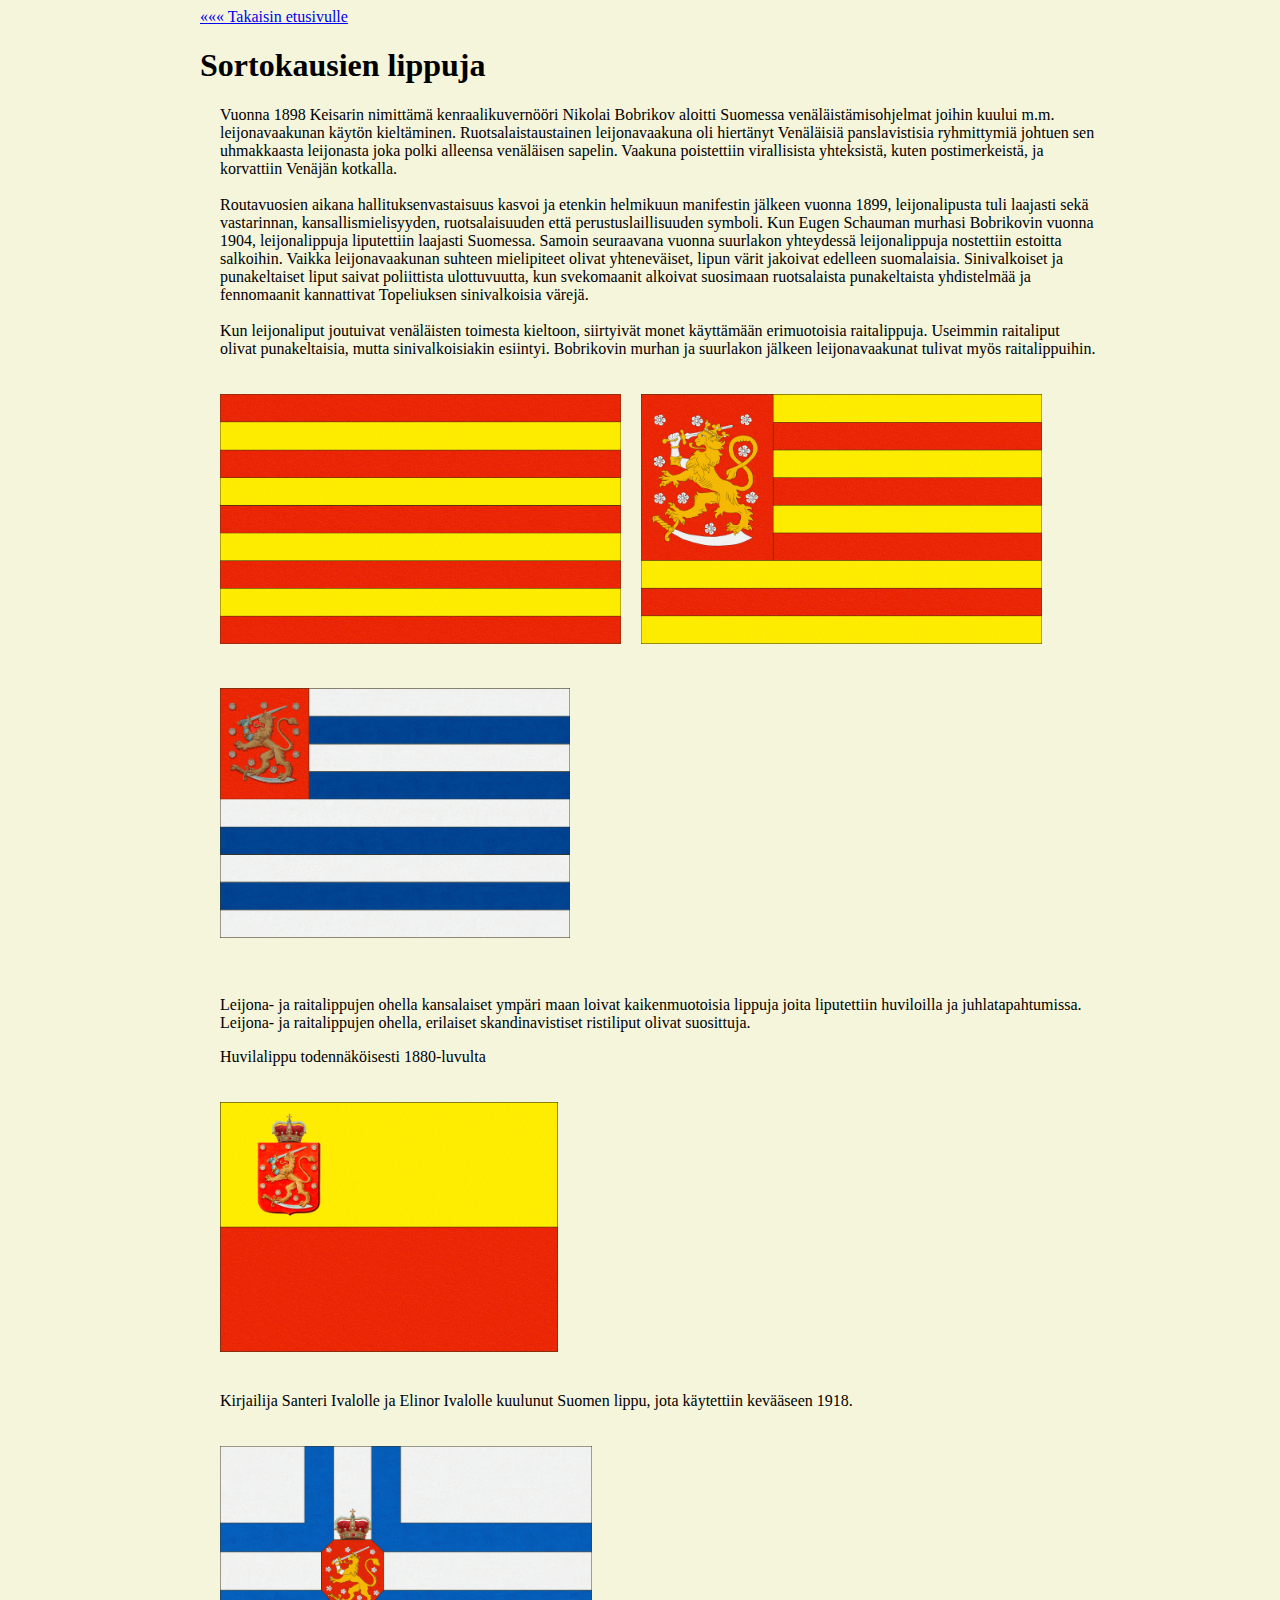
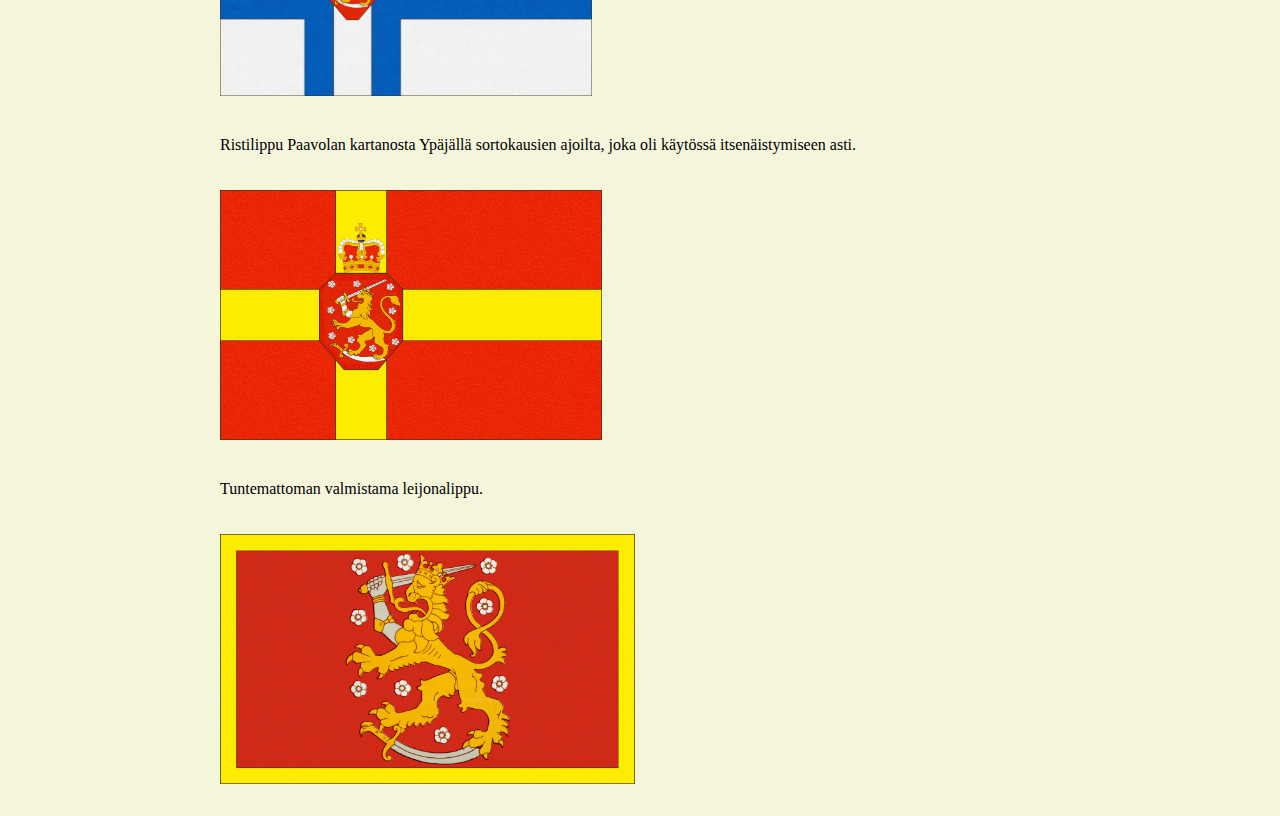
<file: sortokaudet.html>
<!DOCTYPE html>
<html lang="en">
<head>
    <meta charset="UTF-8">
    <title>Sortokausien liput</title>
    <link rel="stylesheet" href="css/tyyli.css">
</head>
<body>
<a href="index.html">««« Takaisin etusivulle</a>

<h1>Sortokausien lippuja</h1>

<p>


    Vuonna 1898 Keisarin nimittämä kenraalikuvernööri Nikolai Bobrikov aloitti Suomessa venäläistämisohjelmat joihin kuului m.m. leijonavaakunan käytön kieltäminen. Ruotsalaistaustainen leijonavaakuna oli hiertänyt Venäläisiä panslavistisia ryhmittymiä johtuen sen uhmakkaasta leijonasta joka polki alleensa venäläisen sapelin. Vaakuna poistettiin virallisista yhteksistä, kuten postimerkeistä, ja korvattiin Venäjän kotkalla.
    <br><br>
    Routavuosien aikana hallituksenvastaisuus kasvoi ja etenkin helmikuun manifestin jälkeen vuonna 1899, leijonalipusta tuli laajasti sekä vastarinnan, kansallismielisyyden, ruotsalaisuuden että perustuslaillisuuden symboli. Kun Eugen Schauman murhasi Bobrikovin vuonna 1904, leijonalippuja liputettiin laajasti Suomessa. Samoin seuraavana vuonna suurlakon yhteydessä leijonalippuja nostettiin estoitta salkoihin.
    Vaikka leijonavaakunan suhteen mielipiteet olivat yhteneväiset, lipun värit jakoivat edelleen suomalaisia. Sinivalkoiset ja punakeltaiset liput saivat poliittista ulottuvuutta, kun svekomaanit alkoivat suosimaan ruotsalaista punakeltaista yhdistelmää ja fennomaanit kannattivat Topeliuksen sinivalkoisia värejä.
    <br><br>
    Kun leijonaliput joutuivat venäläisten toimesta kieltoon, siirtyivät monet käyttämään erimuotoisia raitalippuja. Useimmin raitaliput olivat punakeltaisia, mutta sinivalkoisiakin esiintyi. Bobrikovin murhan ja suurlakon jälkeen leijonavaakunat tulivat myös raitalippuihin.
</p>
<img src="img/sorto_turun_maakunta.JPG" style="height: 250px" alt="Turun maakuntamuseo"><img src="img/sorto_satakunta.JPG" style="height: 250px" alt="Satakunnan museo"><img src="img/sorto_sinivalkoraita.jpg" style="height: 250px"><br><br>

<p>Leijona- ja raitalippujen ohella kansalaiset ympäri maan loivat kaikenmuotoisia lippuja joita liputettiin huviloilla ja juhlatapahtumissa. Leijona- ja raitalippujen ohella, erilaiset skandinavistiset ristiliput olivat suosittuja.</p>

<p>Huvilalippu todennäköisesti 1880-luvulta</p>
<img src="img/sorto_1880.JPG" style="height: 250px" alt="Huvilalippu todennäköisesti 1880-luvulta"><br>
<p>Kirjailija Santeri Ivalolle ja Elinor Ivalolle kuulunut Suomen lippu, jota käytettiin kevääseen 1918.</p>
<img src="img/sorto_ivalo.jpg" style="height: 250px" alt="Kirjailija Santeri Ivalo"><br>
<p>Ristilippu Paavolan kartanosta Ypäjällä sortokausien ajoilta, joka oli käytössä itsenäistymiseen asti.</p>
<img src="img/sorto_paavola.jpg" style="height: 250px" alt="Paavolan kartano"><br>
<p>Tuntemattoman valmistama leijonalippu. </p>
<img src="img/sorto_tuntematon.jpg" style="height: 250px" alt="Tuntematon, Berliini"><br>


</body>
</html>
</file>
<file: css/tyyli.css>
body {
    background-color: beige;
    font-family: "Times New Roman", sans-serif, Verdana, sans-serif;
    margin-left: 200px;
    max-width: 900px;
}
img {
    margin-top: 20px;
    margin-bottom: 20px;
    margin-left: 20px;    
}
p{
    margin-left: 20px;
    max-width: 900px;
}

hr{
    margin-top: 20px;
    margin-bottom: 60px;
}

.lainaus {
    font-style: italic;
    margin-left: 60px;
    max-width: 700px;
}


.otto {
    margin-left: 100px;
    max-width: 700px;
    font-style: italic;
}

#linkit {
    font-family: "Times New Roman", serif;
    font-size: medium;
    margin-left: 50px;
}
.yksityiset {
    margin-left: 20px;
}

.lakiteksti {
    float: left;
    width: 50%;
    padding: 10px;
    height: 200px;
    box-sizing: border-box;
    text-align: center;
}

.laki {
    display: table;
    box-sizing: border-box;
    width: 800px;
}

.oikea {
    float: right;
}

.etusivun_kuvat {

    position: relative;
}

.yla {
    display: block;
    height: 400px;
    z-index: 1;
}

.ala {
    position: absolute;
    height: 400px;

    top: -20px;
    left: 280px;
}

.kuvat{
    display: flex;
}

.kuvateksti {
    margin-left: 30px;
    font-style: italic
}
</file>
